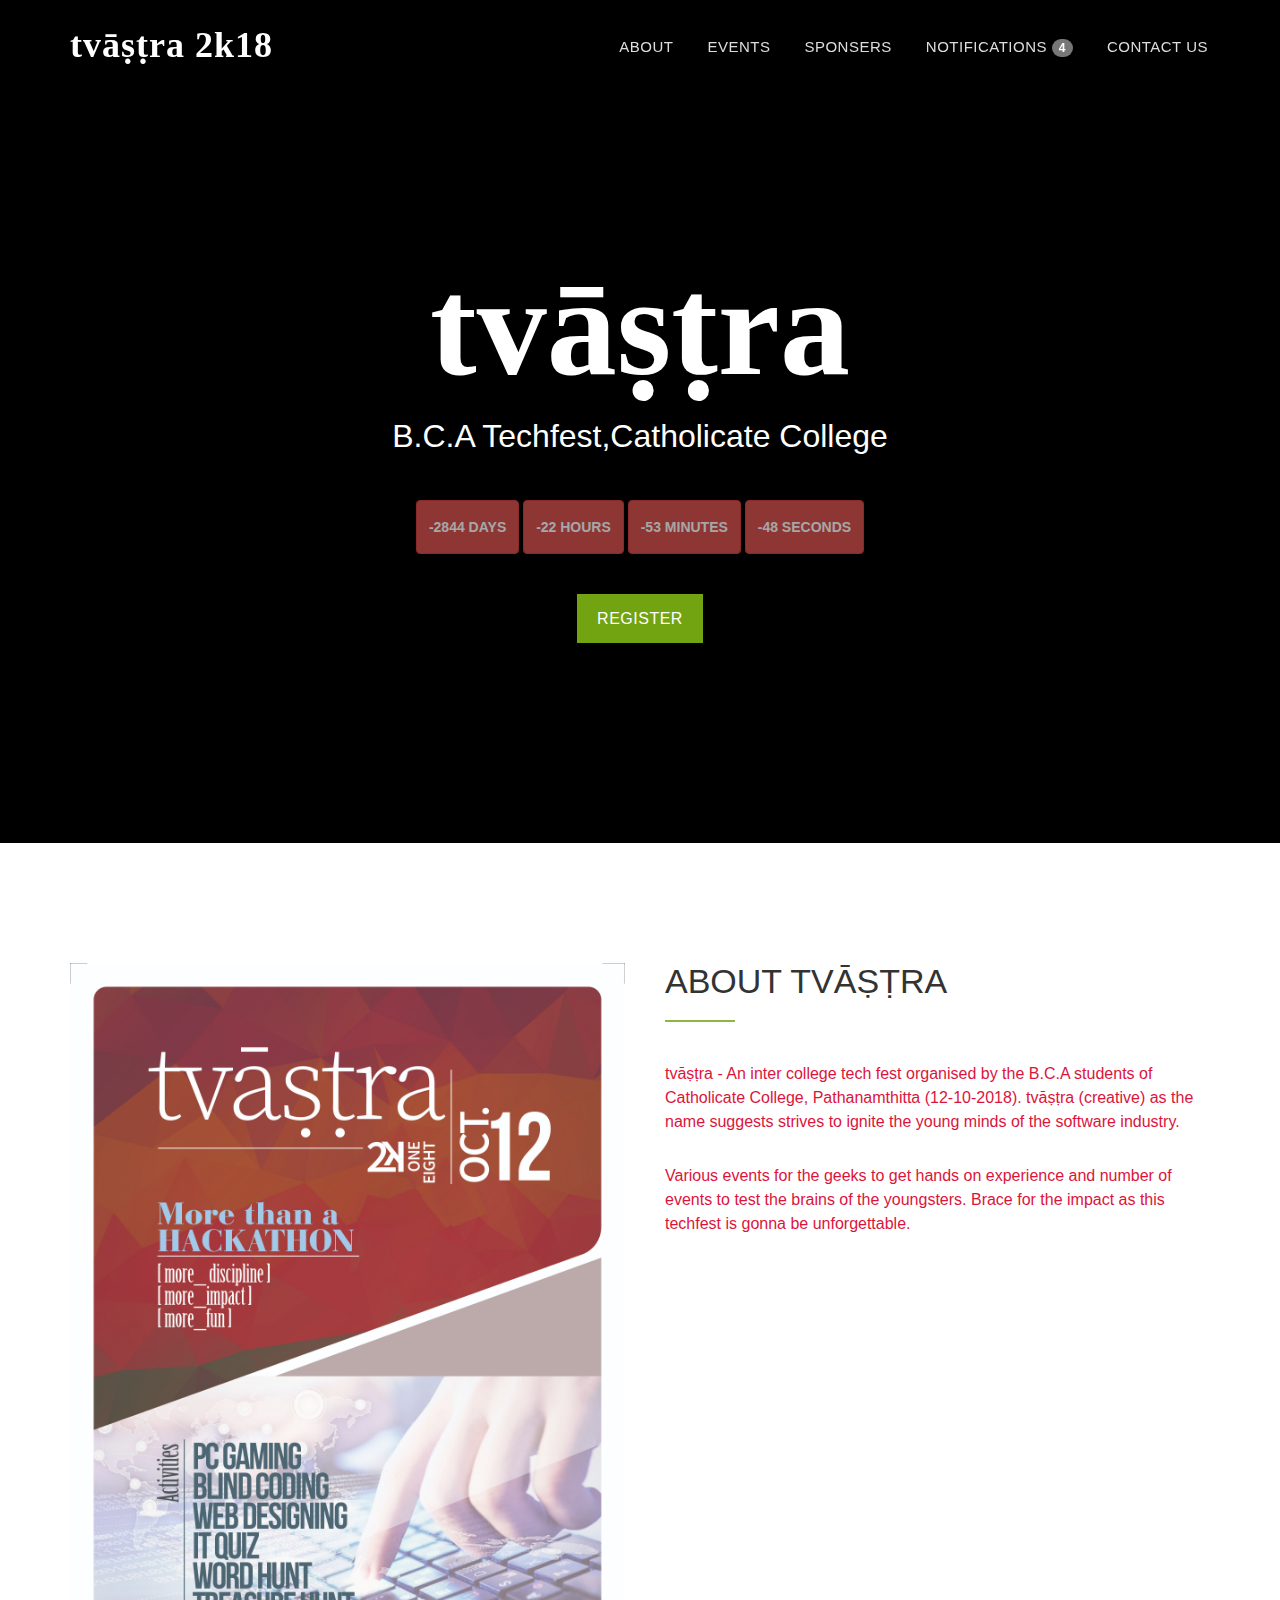
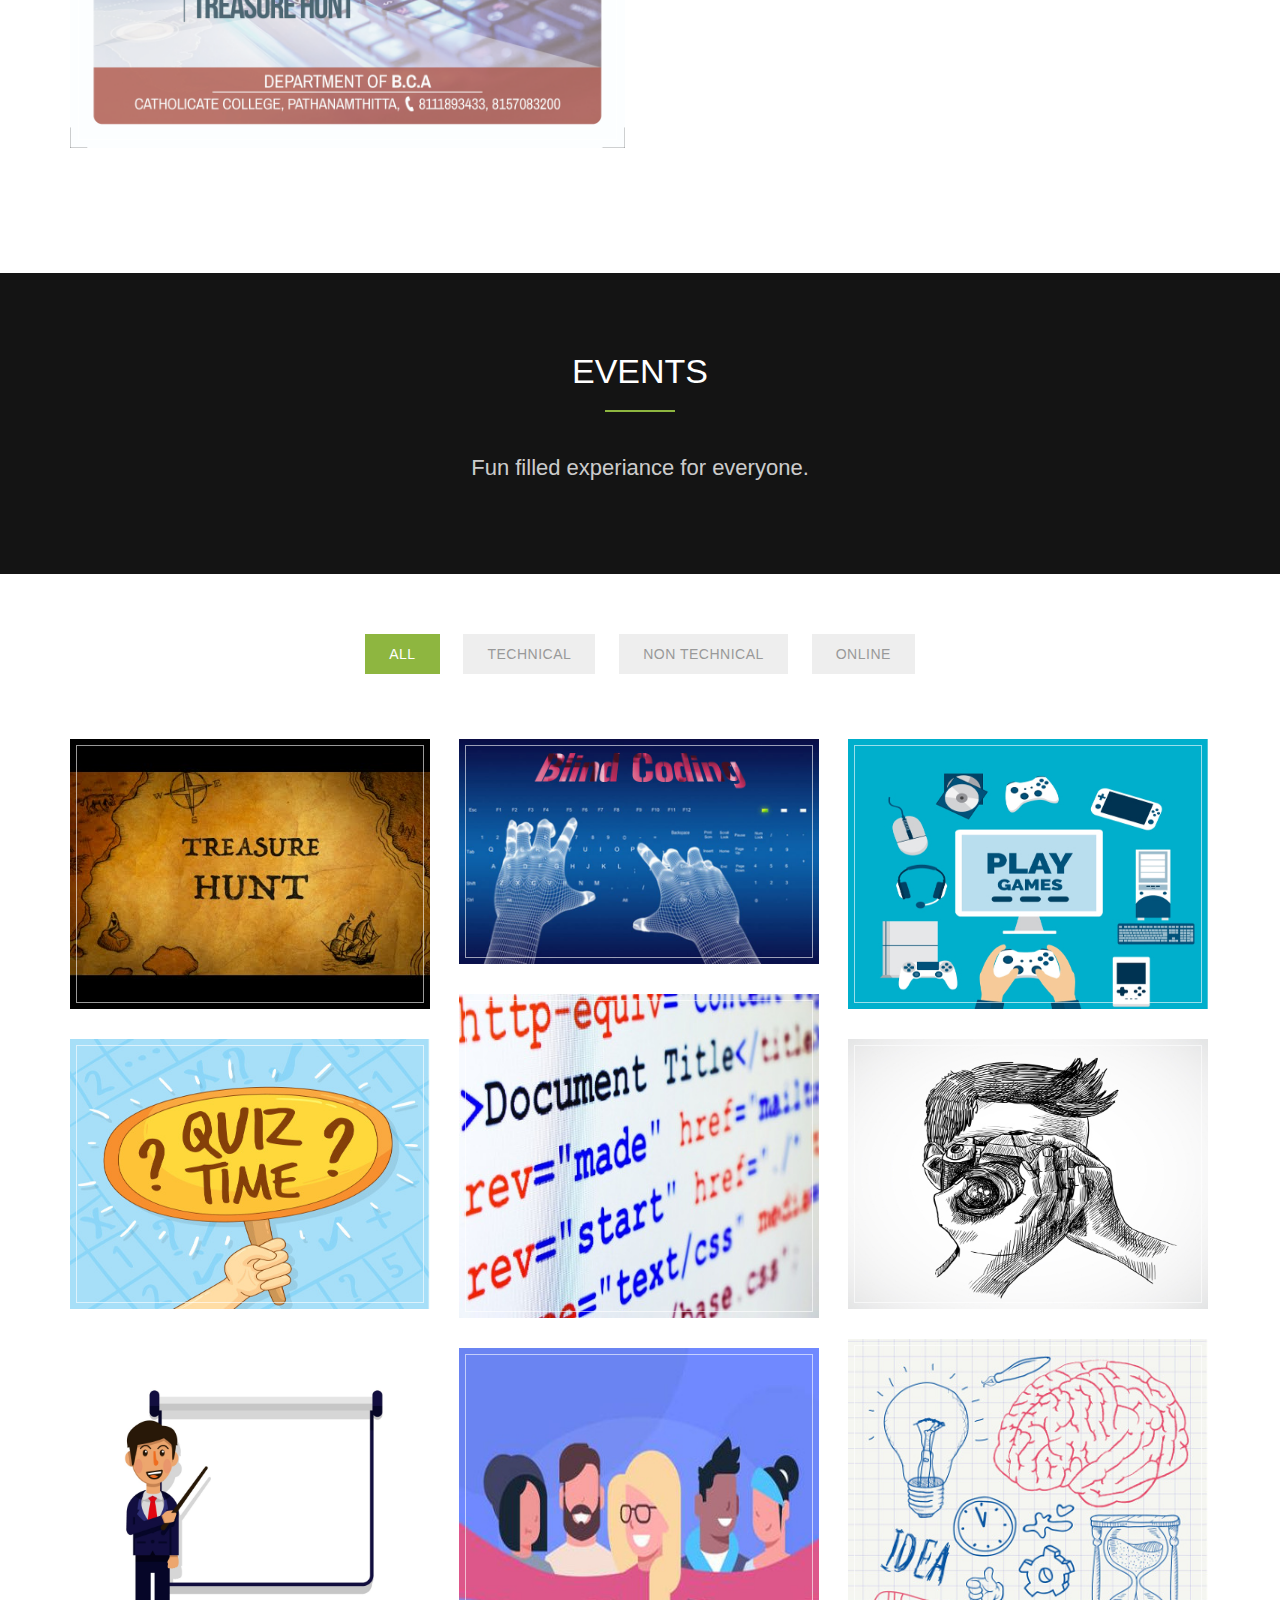
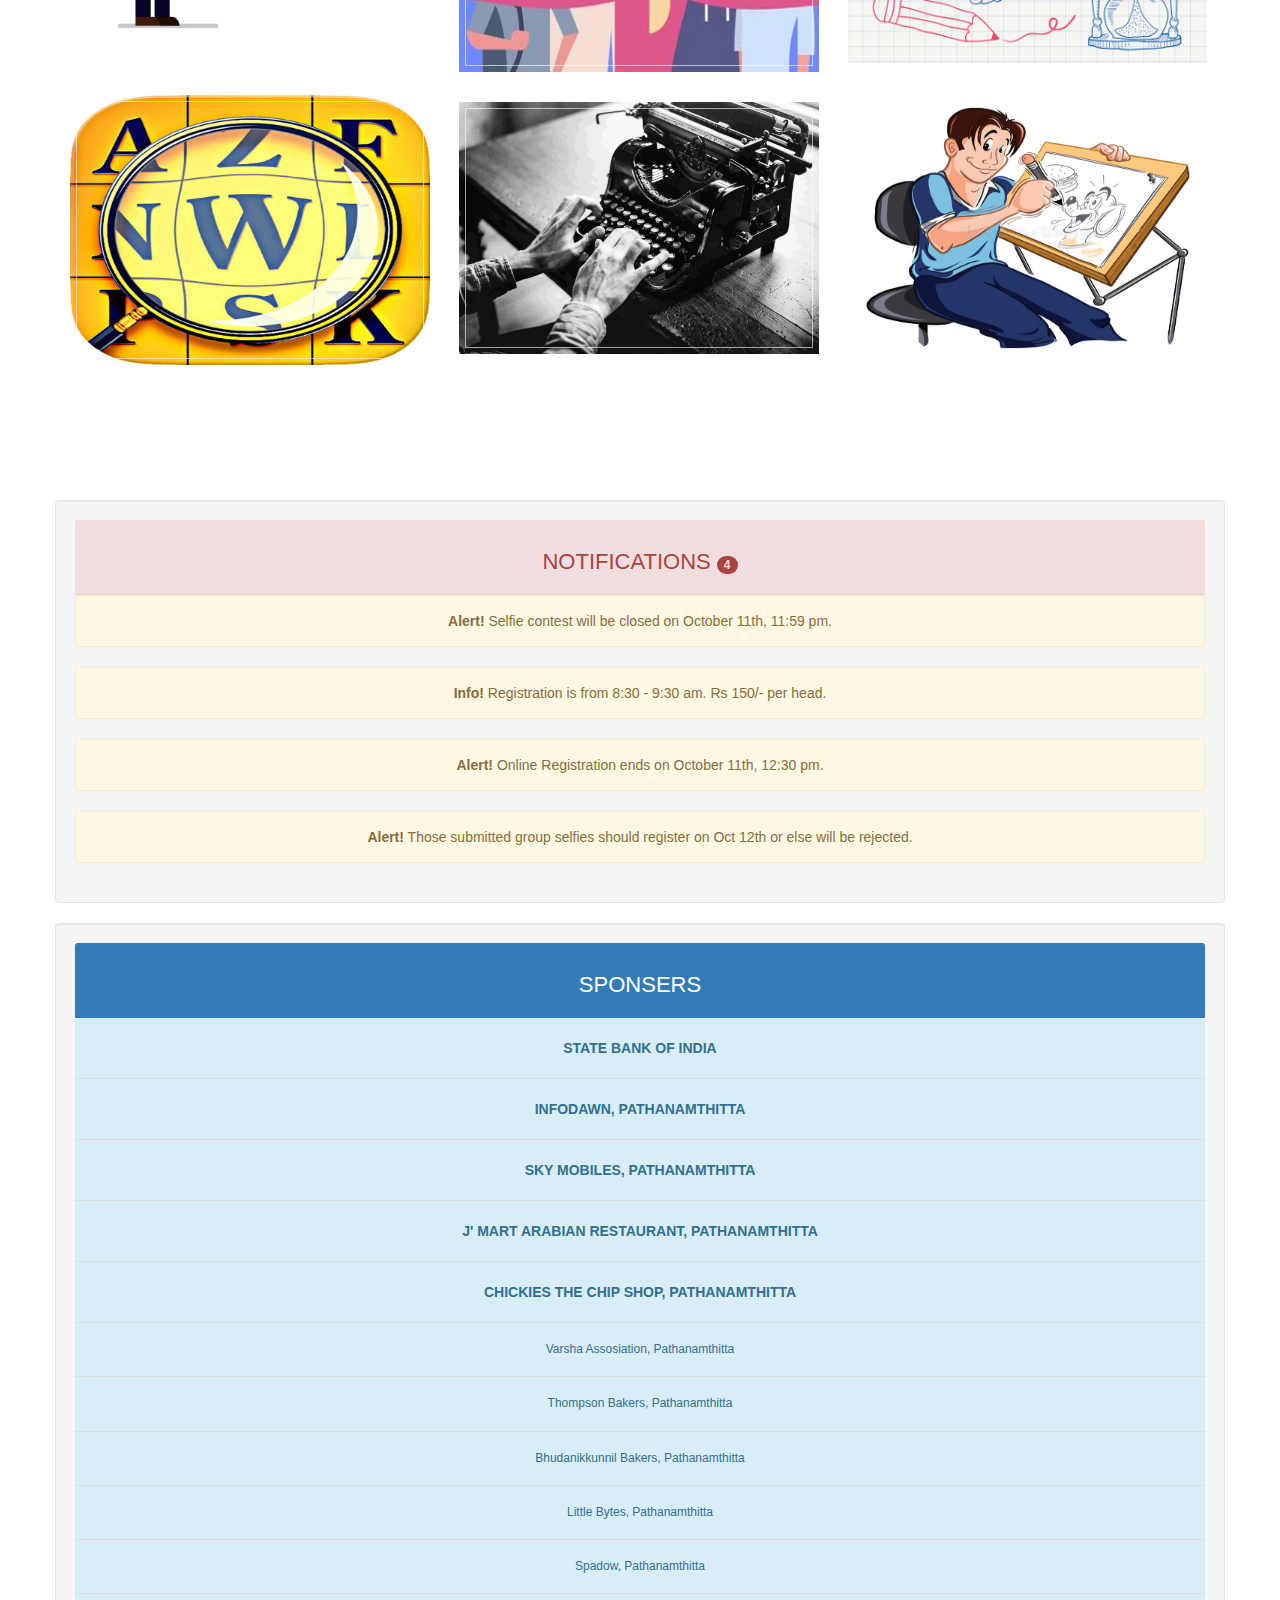
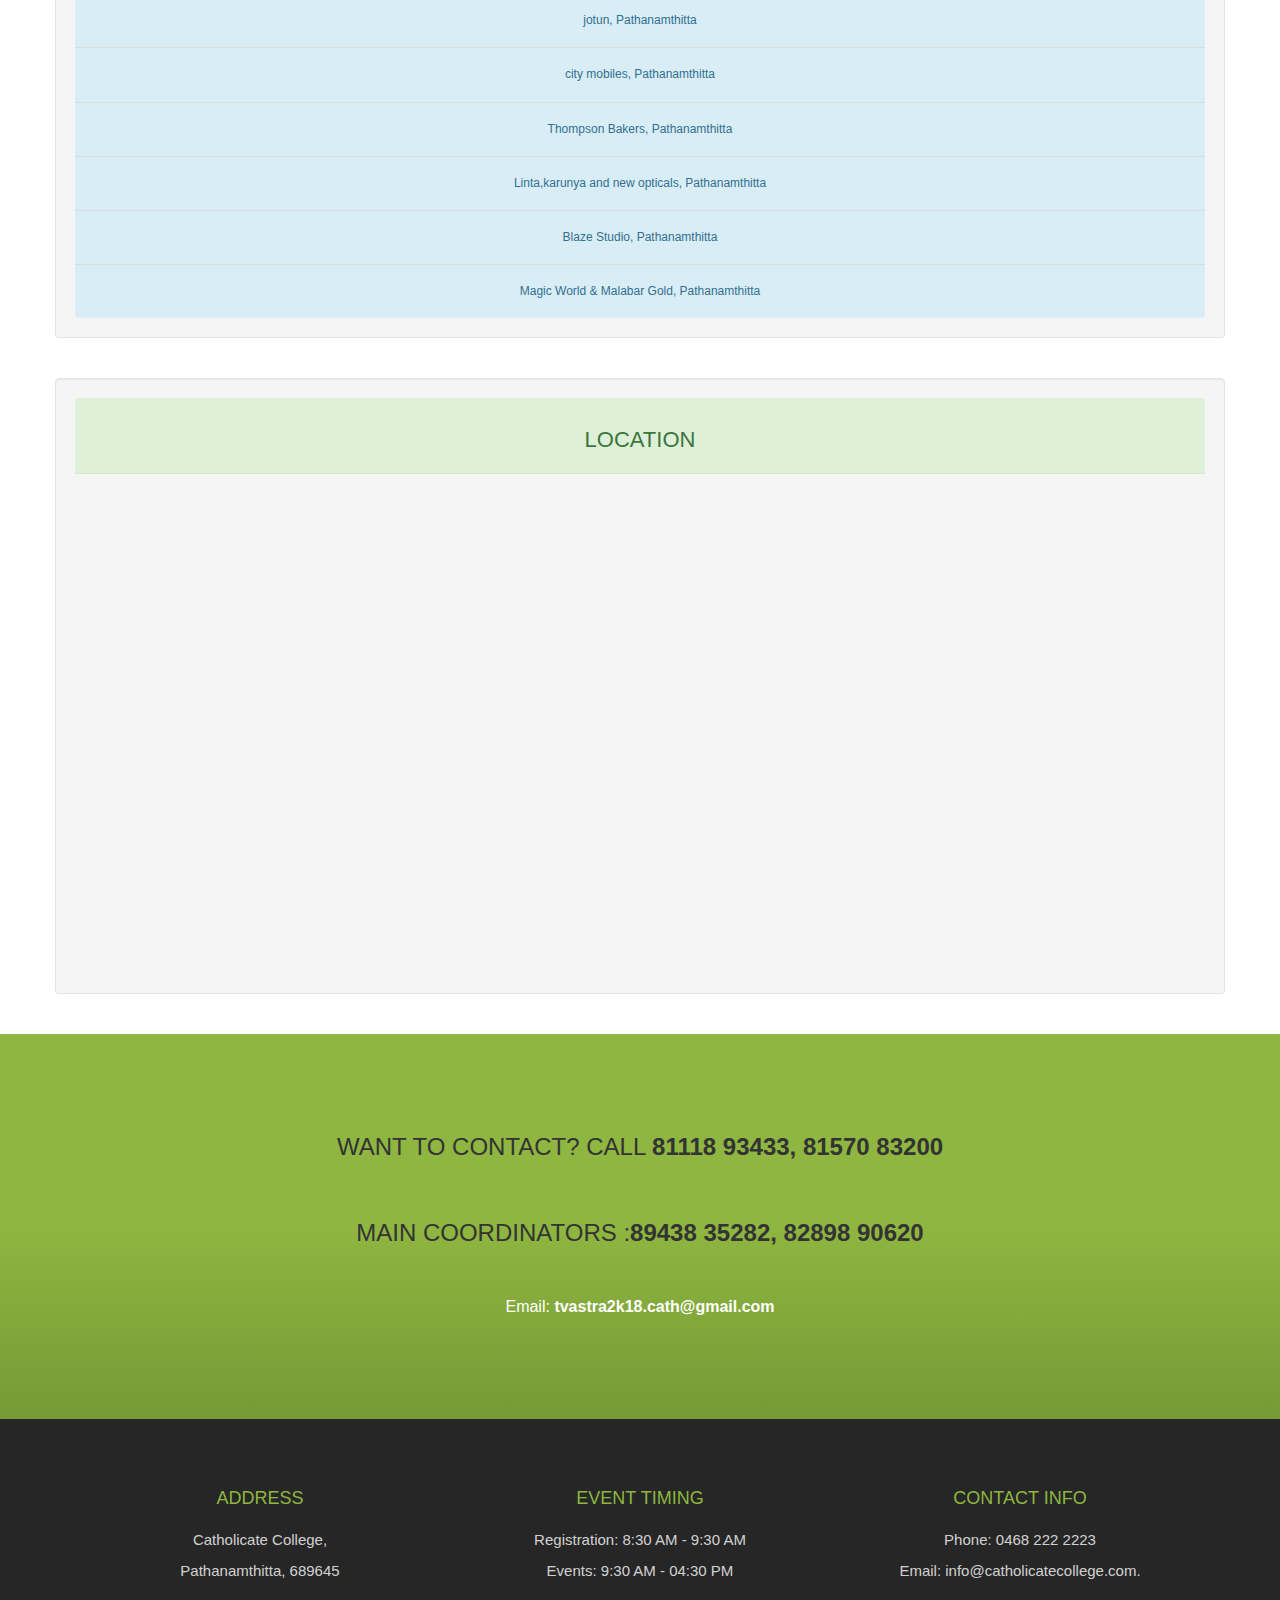
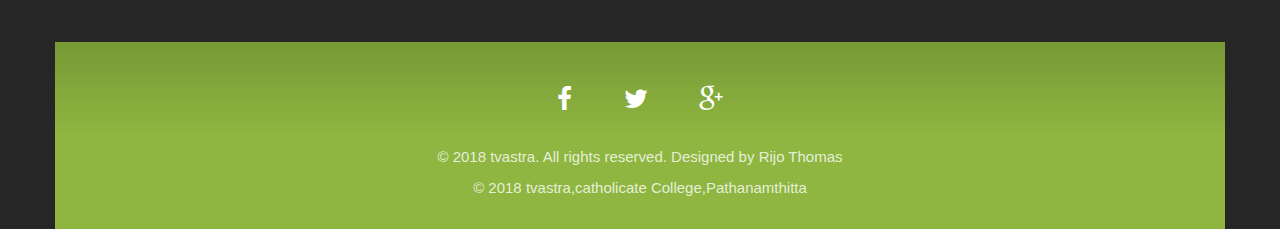
<file: index.html>
<!DOCTYPE html>
<html lang="en">
<head>
<meta charset="utf-8">
<meta name="viewport" content="width=device-width, initial-scale=1">
<title>tvāṣṭra 2k18</title>
<meta name="description" content="tvastra 2k18,Techfest,catholicate college.">
<meta name="author" content="Rijo Thomas">

<!-- Favicons
    ================================================== -->
<link rel="shortcut icon" href="img/favicon.ico" type="image/x-icon">
<link rel="apple-touch-icon" href="img/apple-touch-icon.png">
<link rel="apple-touch-icon" sizes="72x72" href="img/apple-touch-icon-72x72.png">
<link rel="apple-touch-icon" sizes="114x114" href="img/apple-touch-icon-114x114.png">

<!-- Bootstrap -->
<link rel="stylesheet" type="text/css"  href="css/bootstrap.css">
<link rel="stylesheet" type="text/css" href="fonts/font-awesome/css/font-awesome.css">

<!-- Stylesheet
    ================================================== -->
<link rel="stylesheet" type="text/css"  href="css/style.css">
<link rel="stylesheet" type="text/css" href="css/nivo-lightbox/nivo-lightbox.css">
<link rel="stylesheet" type="text/css" href="css/nivo-lightbox/default.css">
<!--<link href="https://fonts.googleapis.com/css?family=Raleway:300,400,500,600,700" rel="stylesheet">
<link href="https://fonts.googleapis.com/css?family=Open+Sans:300,400,600,700" rel="stylesheet">
<link href="https://fonts.googleapis.com/css?family=Dancing+Script:400,700" rel="stylesheet">-->




<!-- HTML5 shim and Respond.js for IE8 support of HTML5 elements and media queries -->
<!-- WARNING: Respond.js doesn't work if you view the page via file:// -->
<!--[if lt IE 9]>
      <script src="https://oss.maxcdn.com/html5shiv/3.7.2/html5shiv.min.js"></script>
      <script src="https://oss.maxcdn.com/respond/1.4.2/respond.min.js"></script>
    <![endif]-->
</head>
<body id="page-top" data-spy="scroll" data-target=".navbar-fixed-top">
<!-- Navigation
    ==========================================-->
<nav id="menu" class="navbar navbar-default navbar-fixed-top">
  <div class="container">
    <!-- Brand and toggle get grouped for better mobile display -->
    <div class="navbar-header">
      <button type="button" class="navbar-toggle collapsed" data-toggle="collapse" data-target="#bs-example-navbar-collapse-1"> <span class="sr-only">Toggle navigation</span> <span class="icon-bar"></span> <span class="icon-bar"></span> <span class="icon-bar"></span> </button>
      <a class="navbar-brand page-scroll" href="#page-top">tvāṣṭra 2k18</a> </div>

    <!-- Collect the nav links, forms, and other content for toggling -->
    <div class="collapse navbar-collapse" id="bs-example-navbar-collapse-1">
      <ul class="nav navbar-nav navbar-right">
        <li><a href="#about" class="page-scroll">About</a></li>
        <li><a href="#portfolio" class="page-scroll">Events</a></li>
        <li><a href="#sponsers" class="page-scroll">Sponsers</a></li>
        <li><a href="#notif" class="page-scroll">Notifications <span class="badge">4</span> </a></li>
        <li><a href="#call-reservation" class="page-scroll">Contact US</a></li>
      </ul>
    </div>
    <!-- /.navbar-collapse -->
  </div>
</nav>
<!-- Header -->
<header id="header">
  <div class="intro">
    <div class="overlay">
      <div class="container">
        <div class="row">
          <div class="intro-text">


            <h1>tvāṣṭra</h1>
            <p>B.C.A Techfest,Catholicate College</p>




            <!--timer appear here-->

            <!-- Display the countdown timer in an element -->
                  <div id="div-timer">
                    <button class="btn btn-danger disabled"><h5 id="days" style="color:white;"></h5></button>
                    <button class="btn btn-danger disabled"><h5 id="hrs" style="color:white;"></h5></button>
                    <button class="btn btn-danger disabled"><h5 id="mins" style="color:white;"></h5></button>
                    <button class="btn btn-danger disabled"><h5 id="secs" style="color:white;"></h5></button>

                  </div>

                  <script>
                  // Set the date we're counting down to
                  var countDownDate = new Date("Oct 12, 2018 15:37:25").getTime();

                  // Update the count down every 1 second
                  var x = setInterval(function() {

                    // Get todays date and time
                    var now = new Date().getTime();

                    // Find the distance between now and the count down date
                    var distance = countDownDate - now;

                    // Time calculations for days, hours, minutes and seconds
                    var days = Math.floor(distance / (1000 * 60 * 60 * 24));
                    var hours = Math.floor((distance % (1000 * 60 * 60 * 24)) / (1000 * 60 * 60));
                    var minutes = Math.floor((distance % (1000 * 60 * 60)) / (1000 * 60));
                    var seconds = Math.floor((distance % (1000 * 60)) / 1000);

                    // Display the result in the element with id="demo"
                    //document.getElementById("timer").innerHTML = days + "d  " + hours + "h  "
                    //+ minutes + "m " + seconds + "s ";

                    document.getElementById("days").innerHTML = days + " days  ";
                    document.getElementById("hrs").innerHTML = hours + " hours  ";
                    document.getElementById("mins").innerHTML = minutes + " minutes ";
                    document.getElementById("secs").innerHTML = seconds + " seconds";

                    // If the count down is finished, write some text
                    if (distance < 0) {
                      clearInterval(x);
                      document.getElementById("timer").innerHTML = "EXPIRED";
                    }
                  }, 1000);
                  </script>

                            <!--timer ends here-->
               <br>
            <a href="register.html" class="btn btn-custom btn-lg page-scroll">Register</a> </div>
          </div>
        </div>
      </div>
    </div>
  </div>
</header>
<!-- About Section -->
<div id="about">
  <div class="container">
    <div class="row">
      <div class="col-xs-12 col-md-6 ">
        <div class="about-img"><img src="img/tvastra.jpg" class="img-responsive" alt=""></div>
      </div>
      <div class="col-xs-12 col-md-6">
        <div class="about-text">
          <h2>About tvāṣṭra</h2>
          <hr>
          <p style="color:crimson;">tvāṣṭra - An inter college tech fest organised by the B.C.A students of Catholicate College, Pathanamthitta (12-10-2018). tvāṣṭra (creative) as the name suggests strives to ignite the young minds of the software industry.</p>
          <h3></h3>
          <p style="color:crimson;">Various events for the geeks to get hands on experience and number of events to test the brains of the youngsters. Brace for the impact as this techfest is gonna be unforgettable.</p>
        </div>
      </div>
    </div>
  </div>
</div>

<!-- Portfolio Section -->
<div id="portfolio">
  <div class="section-title text-center center">
    <div class="overlay">
      <h2>Events</h2>
      <hr>
      <p>Fun filled experiance for everyone.</p>
    </div>
  </div>
  <div class="container">
    <div class="row">
      <div class="categories">
        <ul class="cat">
          <li>
            <ol class="type">
              <li><a href="#" data-filter="*" class="active">All</a></li>
              <li><a href="#" data-filter=".pro">Technical</a></li>
              <li><a href="#" data-filter=".nopro">Non Technical</a></li>
              <li><a href="#" data-filter=".online">Online</a></li>
            </ol>
          </li>
        </ul>
        <div class="clearfix"></div>
      </div>
    </div>
    <div class="row">
      <div class="portfolio-items">

        <div class="col-sm-6 col-md-4 col-lg-4 nopro">
          <div class="portfolio-item">
            <div class="hover-bg"> <a href="img/events/thunt.jpg" title="Treasure Hunt" data-lightbox-gallery="gallery1">
              <div class="hover-text">
                <h4>Discover the treasure in this unique Catholicate.</h4>
              </div>
              <img src="img/events/thunt.jpg" class="img-responsive" alt="Project Title"> </div>
          </div>
        </div>

        <div class="col-sm-6 col-md-4 col-lg-4 pro">
          <div class="portfolio-item">
              <div class="hover-bg"> <a href="img/events/blindCoding2.jpg" title="Blind Coding" data-lightbox-gallery="gallery1">
              <div class="hover-text">
                <h4>Code When Montor turned off.</h4>
              </div>
              <img src="img/events/blindCoding2.jpg" class="img-responsive" alt="Blind Coding"> </a> </div>
          </div>
        </div>

        <div class="col-sm-6 col-md-4 col-lg-4 nopro">
          <div class="portfolio-item">
            <div class="hover-bg"> <a href="img/events/gamer2.jpg" title="Gaming" data-lightbox-gallery="gallery1">
              <div class="hover-text">
                <h4>Play Awesome Competative Games</h4>
              </div>
              <img src="img/events/gamer2.jpg" class="img-responsive" alt="Project Title"> </a> </div>
          </div>
        </div>

        <div class="col-sm-6 col-md-4 col-lg-4 pro">
          <div class="portfolio-item">
            <div class="hover-bg"> <a href="img/events/web.jpg" title="Website Designing" data-lightbox-gallery="gallery1">
              <div class="hover-text">
                <h4>Website Designing</h4>
              </div>
              <img src="img/events/web2.jpg" class="img-responsive" alt="Website Designing"> </a> </div>
          </div>
        </div>



        <div class="col-sm-6 col-md-4 col-lg-4 nopro">
          <div class="portfolio-item">
            <div class="hover-bg"> <a href="img/events/quiz.jpg" title="IT Quiz" data-lightbox-gallery="gallery1">
              <div class="hover-text">
                <h4>Reveal the tech geek in you.</h4>
              </div>
              <img src="img/events/quiz2.jpg" class="img-responsive" alt="Project Title"> </a> </div>
          </div>
        </div>

        <div class="col-sm-6 col-md-4 col-lg-4 nopro">
          <div class="portfolio-item">
            <div class="hover-bg"> <a href="img/events/photo.jpg" title="Photography" data-lightbox-gallery="gallery1">
              <div class="hover-text">
                <h4>Photography.</h4>
              </div>
              <img src="img/events/photo2.jpg" class="img-responsive" alt="Project Title"> </a> </div>
          </div>
        </div>

        <div class="col-sm-6 col-md-4 col-lg-4 nopro">
          <div class="portfolio-item">
            <div class="hover-bg"> <a href="img/events/turncoat.jpg" title="Turncoat" data-lightbox-gallery="gallery1">
              <div class="hover-text">
                <h4>Turncoat</h4>
              </div>
              <img src="img/events/turncoat.jpg" class="img-responsive" alt="Turncoat"> </a> </div>
          </div>
        </div>

        <div class="col-sm-6 col-md-4 col-lg-4 pro">
          <div class="portfolio-item">
            <div class="hover-bg"> <a href="img/events/appdesign.jpg" title="App Designer" data-lightbox-gallery="gallery1">
              <div class="hover-text">
                <h4>App Designer</h4>
              </div>
              <img src="img/events/appdesign2.jpg" class="img-responsive" alt="Appdesigner"> </a> </div>
          </div>
        </div>

        <div class="col-sm-6 col-md-4 col-lg-4 online">
          <div class="portfolio-item">
            <div class="hover-bg"> <a href="img/events/selfie2.jpg" title="Selfie Contest" data-lightbox-gallery="gallery1">
              <div class="hover-text">
                <h4>Selfie Contest</h4>
              </div>
              <img src="img/events/selfie2.jpg" class="img-responsive" alt="Selfie Contest"> </a> </div>
          </div>
        </div>
        <div class="col-sm-6 col-md-4 col-lg-4 nopro">
          <div class="portfolio-item">
            <div class="hover-bg"> <a href="img/events/cartoon2.jpg" title="Cartoon Maker" data-lightbox-gallery="gallery1">
              <div class="hover-text">
                <h4>Cartoon Maker</h4>
              </div>
              <img src="img/events/cartoon2.jpg" class="img-responsive" alt="Cartoon Maker"> </a> </div>
          </div>
        </div>
        <div class="col-sm-6 col-md-4 col-lg-4 nopro">
          <div class="portfolio-item">
            <div class="hover-bg"> <a href="img/events/whunt2.jpg" title="Word Hunt" data-lightbox-gallery="gallery1">
              <div class="hover-text">
                <h4>Word Hunt</h4>
              </div>
              <img src="img/events/whunt2.jpg" class="img-responsive" alt="Word Hunt"> </a> </div>
          </div>
        </div>
        <div class="col-sm-6 col-md-4 col-lg-4 pro">
          <div class="portfolio-item">
            <div class="hover-bg"> <a href="img/events/typing.jpg" title="Typing Contest" data-lightbox-gallery="gallery1">
              <div class="hover-text">
                <h4>Typing Contest</h4>
              </div>
              <img src="img/events/typing.jpg" class="img-responsive" alt="Typing Contest"> </a> </div>
          </div>
        </div>
      </div>
    </div>
  </div>
</div>

<!-- notifications -->
  <div id="notif" class="container panel panel-danger text-center well">
    <div class="panel-heading"><h3 class="text-center text-danger">NOTIFICATIONS <span class="badge">4</span></h3></div>
    <div class="alert alert-warning">
      <strong>Alert!</strong> Selfie contest will be closed on October 11th, 11:59 pm.
    </div>
    <div class="alert alert-warning">
      <strong>Info!</strong> Registration is from 8:30 - 9:30 am. Rs 150/- per head.
    </div>
    <div class="alert alert-warning">
      <strong>Alert!</strong> Online Registration ends on October 11th, 12:30 pm.
    </div>
    <div class="alert alert-warning">
      <strong>Alert!</strong> Those submitted group selfies should register on Oct 12th or else will be rejected.
    </div>
  </div>

<!-- sponsers -->
  <div id="sponsers" class="container panel panel-primary text-center well">
    <div class="panel-heading"><h3 class="text-center" style="color:white;">SPONSERS</h3></div>
    <ul class="list-group">
      <li class="list-group-item list-group-item-info"><h5>State Bank of India</h5></li>
      <li class="list-group-item list-group-item-info"><h5>Infodawn, Pathanamthitta</h5></li>
      <li class="list-group-item list-group-item-info"><h5>Sky Mobiles, Pathanamthitta</h5></li>
      <li class="list-group-item list-group-item-info"><h5>J' Mart Arabian Restaurant, Pathanamthitta</h5></li>
      <li class="list-group-item list-group-item-info"><h5>Chickies The Chip Shop, Pathanamthitta</h5></li>
      <li class="list-group-item list-group-item-info"><h6>Varsha Assosiation, Pathanamthitta</h6></li>
      <li class="list-group-item list-group-item-info"><h6>Thompson Bakers, Pathanamthitta</h6></li>
      <li class="list-group-item list-group-item-info"><h6>Bhudanikkunnil Bakers, Pathanamthitta</h6></li>
      <li class="list-group-item list-group-item-info"><h6>Little Bytes, Pathanamthitta</h6></li>
      <li class="list-group-item list-group-item-info"><h6>Spadow, Pathanamthitta</h6></li>
      <li class="list-group-item list-group-item-info"><h6>jotun, Pathanamthitta</h6></li>
      <li class="list-group-item list-group-item-info"><h6>city mobiles, Pathanamthitta</h6></li>
      <li class="list-group-item list-group-item-info"><h6>Thompson Bakers, Pathanamthitta</h6></li>
      <li class="list-group-item list-group-item-info"><h6>Linta,karunya and new opticals, Pathanamthitta</h6></li>
      <li class="list-group-item list-group-item-info"><h6>Blaze Studio, Pathanamthitta</h6></li>
      <li class="list-group-item list-group-item-info"><h6>Magic World & Malabar Gold, Pathanamthitta</h6></li>

    </ul>

  </div>

   <!-- adding a google map -->
    <br>
<div class="container panel panel-success well">
    <div class="panel-heading"><h3 class="text-center text-success">LOCATION</h3></div>
  <div class="mapouter"><div class="gmap_canvas"><iframe width="100%" height="500" id="gmap_canvas" src="https://maps.google.com/maps?q=Catholicate%20College&t=&z=13&ie=UTF8&iwloc=&output=embed" frameborder="0" scrolling="no" marginheight="0" marginwidth="0"></iframe><a href="https://www.pureblack.de">webseite erstellen lassen</a></div><style>.mapouter{text-align:center;height:500px;width:100%;}.gmap_canvas {overflow:hidden;background:none!important;height:500px;width:100%;}</style></div>
</div>
<br>

    <!-- end of google map -->

<!-- contacts Section -->
<div id="call-reservation" class="text-center">
  <div class="container">
    <h4>Want to contact? Call <strong> 81118 93433, 81570 83200</strong></h4><br><br>
      <h4>Main Coordinators :<strong>89438 35282, 82898 90620</strong></h4><br><br>
    <p>Email: <strong>tvastra2k18.cath@gmail.com</strong></p>
  </div>
</div>
<!-- Contact Section
<div id="contact" class="text-center">
  <div class="container">
    <div class="section-title text-center">
      <h2>Contact Form</h2>
      <hr>
      <p>Lorem ipsum dolor sit amet, consectetur adipiscing elit duis sed.</p>
    </div>
    <div class="col-md-10 col-md-offset-1">
      <form name="sentMessage" id="contactForm" novalidate>
        <div class="row">
          <div class="col-md-6">
            <div class="form-group">
              <input type="text" id="name" class="form-control" placeholder="Name" required="required">
              <p class="help-block text-danger"></p>
            </div>
          </div>
          <div class="col-md-6">
            <div class="form-group">
              <input type="email" id="email" class="form-control" placeholder="Email" required="required">
              <p class="help-block text-danger"></p>
            </div>
          </div>
        </div>
        <div class="form-group">
          <textarea name="message" id="message" class="form-control" rows="4" placeholder="Message" required></textarea>
          <p class="help-block text-danger"></p>
        </div>
        <div id="success"></div>
        <button type="submit" class="btn btn-custom btn-lg">Send Message</button>
      </form>
    </div>
  </div>
</div>-->



<div id="footer">
  <div class="container text-center">
    <div class="col-md-4">
      <h3>Address</h3>
      <div class="contact-item">
        <p>Catholicate College,</p>
        <p>Pathanamthitta, 689645</p>
      </div>
    </div>
    <div class="col-md-4">
      <h3>Event Timing</h3>
      <div class="contact-item">
        <p>Registration: 8:30 AM - 9:30 AM</p>
        <p>Events: 9:30 AM - 04:30 PM</p>
      </div>
    </div>
    <div class="col-md-4">
      <h3>Contact Info</h3>
      <div class="contact-item">
        <p>Phone: 0468 222 2223</p>
        <p>Email: info@catholicatecollege.com.</p>
      </div>
    </div>
  </div>
  <div class="container text-center copyrights">
    <div class="col-md-8 col-md-offset-2">
      <div class="social">
        <ul>
          <li><a href="#"><i class="fa fa-facebook"></i></a></li>
          <li><a href="#"><i class="fa fa-twitter"></i></a></li>
          <li><a href="#"><i class="fa fa-google-plus"></i></a></li>
        </ul>
      </div>
      <p>&copy; 2018 tvastra. All rights reserved. Designed by Rijo Thomas</a></p>
      <p>&copy; 2018 tvastra,catholicate College,Pathanamthitta</a></p>
    </div>
  </div>
</div>
<script type="text/javascript" src="js/jquery.1.11.1.js"></script>
<script type="text/javascript" src="js/bootstrap.js"></script>
<script type="text/javascript" src="js/SmoothScroll.js"></script>
<script type="text/javascript" src="js/nivo-lightbox.js"></script>
<script type="text/javascript" src="js/jquery.isotope.js"></script>
<script type="text/javascript" src="js/jqBootstrapValidation.js"></script>
<script type="text/javascript" src="js/contact_me.js"></script>
<script type="text/javascript" src="js/main.js"></script>



</body>
</html>
</file>
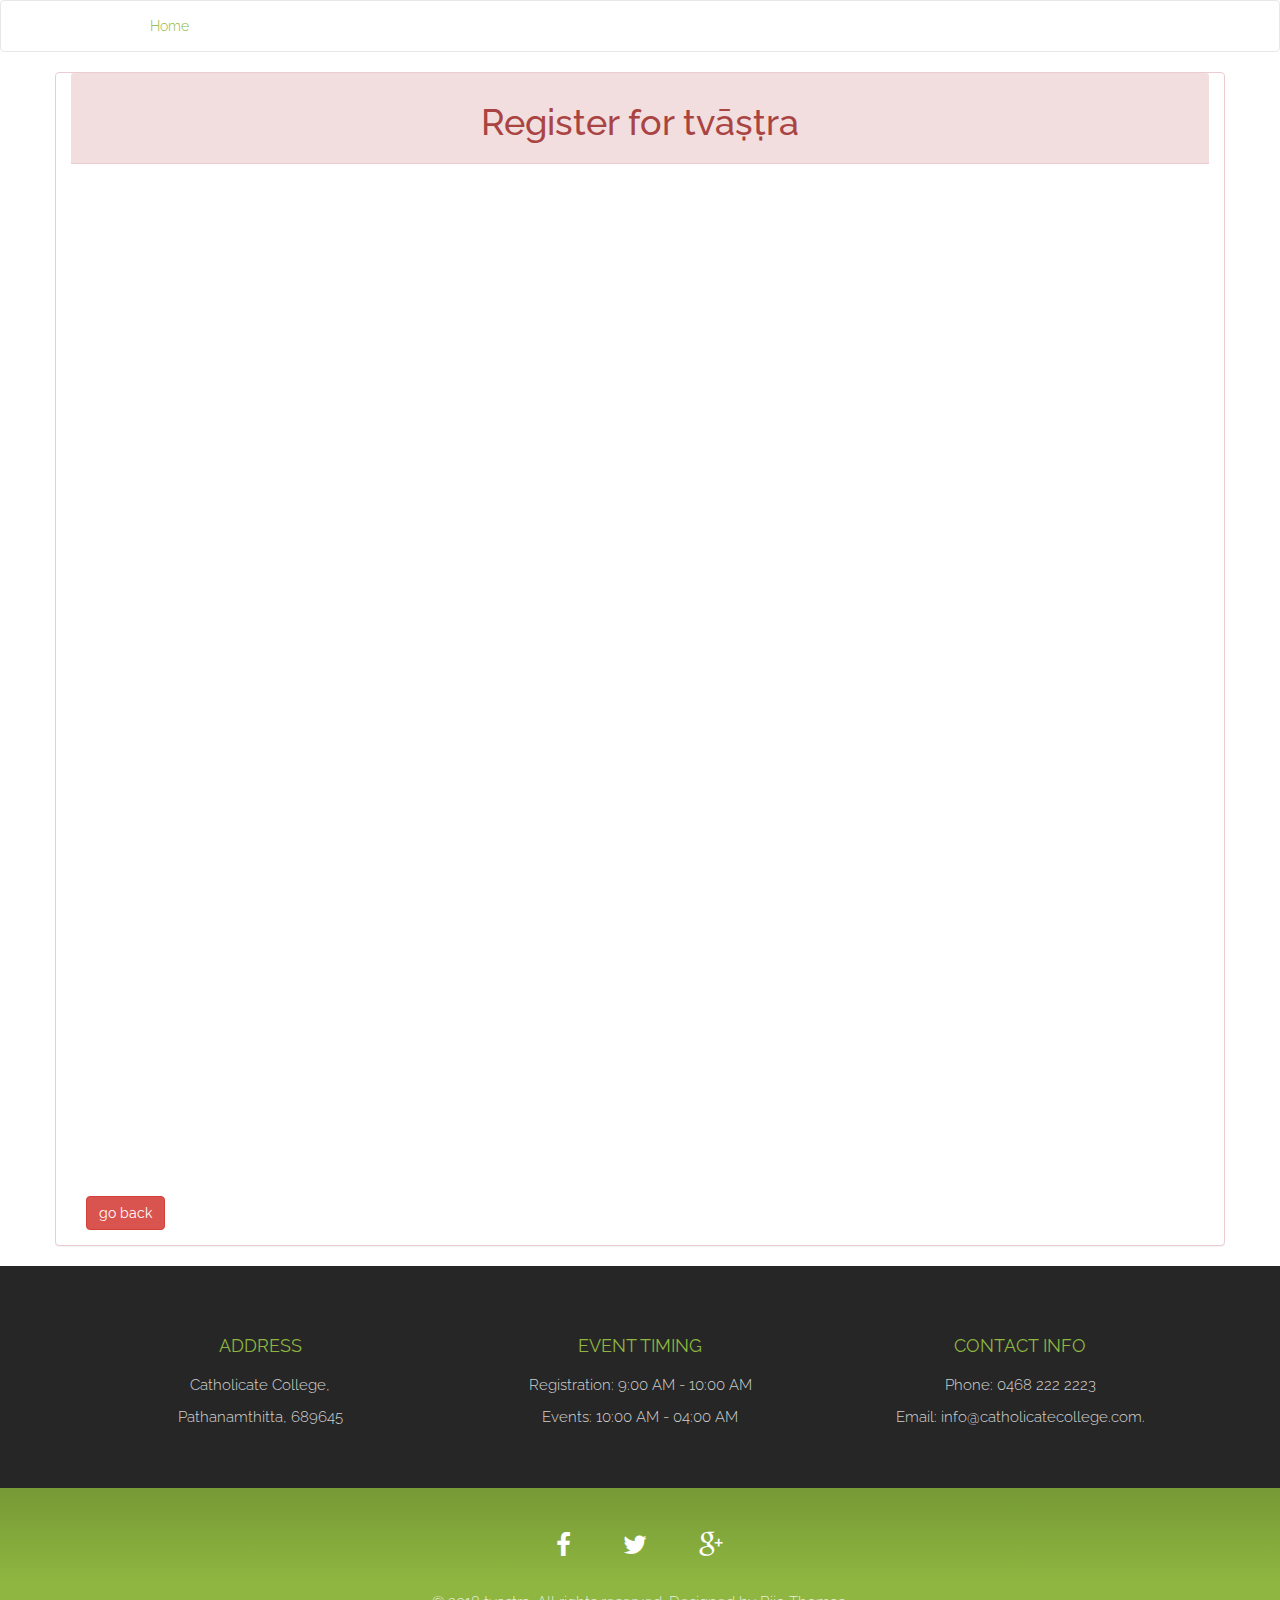
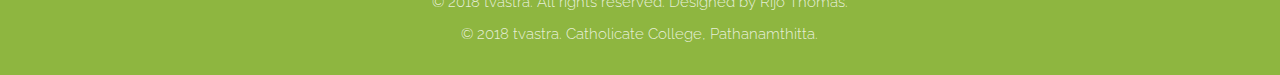
<file: register.html>
<html>
    <head>
            <meta charset="utf-8">
            <meta name="viewport" content="width=device-width, initial-scale=1">
            <title>tvāṣṭra 2k18/register</title>
            <meta name="description" content="tvastra 2k18,Techfest,catholicate college/register.">
            <meta name="author" content="Rijo Thomas">
            
            <!-- Favicons
                ================================================== -->
            <link rel="shortcut icon" href="img/favicon.ico" type="image/x-icon">
            <link rel="apple-touch-icon" href="img/apple-touch-icon.png">
            <link rel="apple-touch-icon" sizes="72x72" href="img/apple-touch-icon-72x72.png">
            <link rel="apple-touch-icon" sizes="114x114" href="img/apple-touch-icon-114x114.png">
            
            <!-- Bootstrap -->
            <link rel="stylesheet" type="text/css"  href="css/bootstrap.css">
            <link rel="stylesheet" type="text/css" href="fonts/font-awesome/css/font-awesome.css">
            
            <!-- Stylesheet
                ================================================== -->
            <link rel="stylesheet" type="text/css"  href="css/style.css">
            <link rel="stylesheet" type="text/css" href="css/nivo-lightbox/nivo-lightbox.css">
            <link rel="stylesheet" type="text/css" href="css/nivo-lightbox/default.css">
            <link href="https://fonts.googleapis.com/css?family=Raleway:300,400,500,600,700" rel="stylesheet">
            <link href="https://fonts.googleapis.com/css?family=Open+Sans:300,400,600,700" rel="stylesheet">
            <link href="https://fonts.googleapis.com/css?family=Dancing+Script:400,700" rel="stylesheet">
            </head>

  <body style="background:url(https://media.giphy.com/media/U3qYN8S0j3bpK/giphy.gif) center center fixed;">
                <!-- Navigation
    ==========================================-->
<!-- navigation bar goes here -->
        <nav class="navbar navbar-default" style="background:url(https://media.giphy.com/media/U3qYN8S0j3bpK/giphy.gif) center center fixed;">
          <div class="container-fluid">
            <div class="navbar-header">
              <a class="navbar-brand" href="#" style="color:white;"><b>tvāṣṭra 2k18</b></a>
            </div>
            <ul class="nav navbar-nav">
              <li class="active"><a href="index.html" style="color:white;">Home</a></li>
              <li><a href="#"></a></li>
              <li><a href="#"></a></li>
              <li><a href="#"></a></li>
            </ul>
          </div>
        </nav>            
<!-- navigation bar ends here -->                

 <!-- registration starts here -->  
      <div class="container panel panel-danger">
            <div class="panel-heading"><h1 style="text-align:center;">Register for tvāṣṭra</h1></div>
              <div class="panel-body">
                <iframe src="https://docs.google.com/forms/d/e/1FAIpQLSf3QhUCFkpd9VA3zxD2kz6dBCyQHF_r02cwdstCqBGMbEVE0g/viewform?embedded=true" width="100%" height="1017" frameborder="0" marginheight="0" marginwidth="0">Loading...</iframe>
                <button class="btn btn-danger" onclick="location.href='index.html'" type="button">go back</button>
              </div>  
        </div>              
                
 <!-- registration ends here -->                
                
                
                
        <div id="footer">
                <div class="container text-center">
                  <div class="col-md-4">
                    <h3>Address</h3>
                    <div class="contact-item">
                      <p>Catholicate College,</p>
                      <p>Pathanamthitta, 689645</p>
                    </div>
                  </div>
                  <div class="col-md-4">
                    <h3>Event Timing</h3>
                    <div class="contact-item">
                      <p>Registration: 9:00 AM - 10:00 AM</p>
                      <p>Events: 10:00 AM - 04:00 AM</p>
                    </div>
                  </div>
                  <div class="col-md-4">
                    <h3>Contact Info</h3>
                    <div class="contact-item">
                      <p>Phone: 0468 222 2223</p>
                      <p>Email: info@catholicatecollege.com.</p>
                    </div>
                  </div>
                </div>
                <div class="container-fluid text-center copyrights">
                  <div class="col-md-8 col-md-offset-2">
                    <div class="social">
                      <ul>
                        <li><a href="#"><i class="fa fa-facebook"></i></a></li>
                        <li><a href="#"><i class="fa fa-twitter"></i></a></li>
                        <li><a href="#"><i class="fa fa-google-plus"></i></a></li>
                      </ul>
                    </div>
                    <p>&copy; 2018 tvastra. All rights reserved. Designed by Rijo Thomas.</a></p>
                    <p>&copy; 2018 tvastra. Catholicate College, Pathanamthitta.</a></p>
                  </div>
                </div>
              </div>
              <script type="text/javascript" src="js/jquery.1.11.1.js"></script> 
              <script type="text/javascript" src="js/bootstrap.js"></script> 
              <script type="text/javascript" src="js/SmoothScroll.js"></script> 
              <script type="text/javascript" src="js/nivo-lightbox.js"></script> 
              <script type="text/javascript" src="js/jquery.isotope.js"></script> 
              <script type="text/javascript" src="js/jqBootstrapValidation.js"></script> 
              <script type="text/javascript" src="js/contact_me.js"></script> 
              <script type="text/javascript" src="js/main.js"></script>
                  
                  
  </body>
</html>
</file>
<file: css/style.css>
body, html {
	font-family: 'Raleway', sans-serif;
	text-rendering: optimizeLegibility !important;
	-webkit-font-smoothing: antialiased !important;
	color: #777;
	font-weight: 300;
	width: 100% !important;
	height: 100% !important;
}



h2 {
	margin: 0 0 20px 0;
	font-weight: 500;
	font-size: 34px;
	color: #333;
	text-transform: uppercase;
}
h3 {
	font-size: 22px;
	font-weight: 500;
	color: #333;
}
h4 {
	font-size: 24px;
	text-transform: uppercase;
	font-weight: 400;
	color: #333;
}
h5 {
	text-transform: uppercase;
	font-weight: 700;
	line-height: 20px;
}
p {
	font-size: 16px;
}
p.intro {
	margin: 12px 0 0;
	line-height: 24px;
}
a {
	color: #8eb640;
}
a:hover, a:focus {
	text-decoration: none;
	color: #222;
}
ul, ol {
	list-style: none;
}
.clearfix:after {
	visibility: hidden;
	display: block;
	font-size: 0;
	content: " ";
	clear: both;
	height: 0;
}
.clearfix {
	display: inline-block;
}
* html .clearfix {
	height: 1%;
}
.clearfix {
	display: block;
}
ul, ol {
	padding: 0;
	webkit-padding: 0;
	moz-padding: 0;
}
hr {
	height: 2px;
	width: 70px;
	text-align: center;
	position: relative;
	background: #8eb640;
	margin: 0;
	margin-bottom: 40px;
	border: 0;
}
.btn:active, .btn.active {
	background-image: none;
	outline: 0;
	-webkit-box-shadow: none;
	box-shadow: none;
}
a:focus, .btn:focus, .btn:active:focus, .btn.active:focus, .btn.focus, .btn:active.focus, .btn.active.focus {
	outline: none;
	outline-offset: none;
}
/* Navigation */
#menu {
	padding: 20px;
	transition: all 0.8s;
}
#menu.navbar-default {
	background-color: rgba(248, 248, 248, 0);
	border-color: rgba(231, 231, 231, 0);
}
#menu a.navbar-brand {
	font-family: 'Trebuchet MS', cursive;
	font-size: 36px;
	color: #fff;
	font-weight: 700;
	letter-spacing: 1px;
}
#menu.navbar-default .navbar-nav > li > a {
	text-transform: uppercase;
	color: #ddd;
	font-weight: 500;
	font-size: 15px;
	padding: 5px 0;
	border: 2px solid transparent;
	letter-spacing: 0.5px;
	margin: 10px 15px 0 15px;
}
#menu.navbar-default .navbar-nav > li > a:hover {
	color: #8eb640;
}
.on {
	background-color: #941221!important;
	padding: 0 !important;
	padding: 10px 0 !important;
}
.navbar-default .navbar-nav > .active > a, .navbar-default .navbar-nav > .active > a:hover, .navbar-default .navbar-nav > .active > a:focus {
	color: #8eb640 !important;
	background-color: transparent;
}
.navbar-toggle {
	border-radius: 0;
}
.navbar-default .navbar-toggle:hover, .navbar-default .navbar-toggle:focus {
	background-color: #8eb640;
	border-color: #8eb640;
}
.navbar-default .navbar-toggle:hover>.icon-bar {
	background-color: #FFF;
}
.section-title {
	margin-bottom: 70px;
}
.section-title .overlay {
	padding: 80px 0;
	background: rgba(0, 0, 0, 0.7);
}
.section-title p {
	font-size: 22px;
	color: rgba(255,255,255,0.8);
}
.section-title hr {
	margin: 0 auto;
	margin-bottom: 40px;
}
.btn-custom {
	text-transform: uppercase;
	color: #fff;
	background-color: #72a411;
	border: 0;
	padding: 14px 20px;
	margin: 0;
	font-size: 16px;
	font-weight: 500;
	letter-spacing: 0.5px;
	border-radius: 0;
	margin-top: 20px;
	transition: all 0.5s;
}
.btn-custom:hover, .btn-custom:focus, .btn-custom.focus, .btn-custom:active, .btn-custom.active {
	color: #fff;
	background-color: #628d0f;
}
/* Header Section */
.intro {
	display: table;
	width: 100%;
	padding: 0;
	/*background: url(../img/background-intro.jpg	) no-repeat center center;*/
	background:  url(https://media.giphy.com/media/U3qYN8S0j3bpK/giphy.gif) no-repeat center center fixed; 
	background-color: #000000;
	-webkit-background-size: cover;
	-moz-background-size: cover;
	background-size: cover;
	-o-background-size: cover;
}
.intro .overlay {
	background: rgba(0,0,0,0.4);
}
.intro h1 {
	font-family: 'Comic Sans MS', cursive;
	color: #fff;
	font-size: 10em;
	font-weight: 700;
	margin-top: 0;
	margin-bottom: 10px;
}
.intro span {
	color: #a7c44c;
	font-weight: 600;
}
.intro p {
	color: #fff;
	font-size: 32px;
	font-weight: 300;
	margin-top: 10px;
	margin-bottom: 40px;
}
header .intro-text {
	padding-top: 250px;
	padding-bottom: 200px;
	text-align: center;
}
/* About Section */
#about {
	padding: 120px 0;
}
#about h3 {
	font-size: 20px;
}
#about .about-text {
	margin-left: 10px;
}
#about .about-img {
	display: inline-block;
	position: relative;
}
#about .about-img:before {
	display: block;
	content: '';
	position: absolute;
	top: 8px;
	right: 8px;
	bottom: 8px;
	left: 8px;
	border: 1px solid rgba(255, 255, 255, 0.5);
}
#about p {
	line-height: 24px;
	margin: 15px 0 30px;
}
/* Menu Section */
#restaurant-menu {
	padding: 0 0 60px 0;
}
#restaurant-menu .section-title {
	background: #444 url(../img/menu-bg.jpg) center center no-repeat fixed;
	background-size: cover;
}
#restaurant-menu .section-title h2 {
	color: #fff;
}
#restaurant-menu img {
	width: 300px;
	box-shadow: 15px 0 #a7c44c;
}
#restaurant-menu h3 {
	padding: 10px 0;
	text-transform: uppercase;
}
#restaurant-menu .menu-section hr {
	margin: 0 auto;
}
#restaurant-menu .menu-section {
	margin: 0 20px 80px;
}
#restaurant-menu .menu-section-title {
	font-size: 26px;
	display: block;
	font-weight: 500;
	color: #444;
	margin: 20px 0;
	text-align: center;
}
#restaurant-menu .menu-item {
	margin: 35px 0;
	font-size: 18px;
}
#restaurant-menu .menu-item-name {
	font-weight: 600;
	font-size: 17px;
	color: #555;
	border-bottom: 2px dotted rgb(213, 213, 213);
}
#restaurant-menu .menu-item-description {
	font-style: italic;
	font-size: 15px;
}
#restaurant-menu .menu-item-price {
	float: right;
	font-weight: 600;
	color: #555;
	margin-top: -26px;
}
/* Portfolio Section */
#portfolio {
	padding: 0 0 120px 0;
}
#portfolio .section-title {
	background: #444 url(../img/events-bg.jpg) center center no-repeat fixed;
	background-size: cover;
	margin-bottom: 50px;
}
#portfolio .section-title h2 {
	color: #fff;
}
.categories {
	padding-bottom: 30px;
	text-align: center;
}
ul.cat li {
	display: inline-block;
}
ol.type li {
	display: inline-block;
	margin: 0 10px;
	padding: 20px 0;
}
ol.type li a {
	color: #999;
	font-weight: 500;
	font-size: 14px;
	padding: 12px 24px;
	background: #eee;
	border: 0;
	border-radius: 0;
	text-transform: uppercase;
	letter-spacing: 0.5px;
}
ol.type li a.active {
	color: #fff;
	background-color: #8eb640;
}
ol.type li a:hover {
	color: #fff;
	background-color: #8eb640;
}
.isotope-item {
	z-index: 2
}
.isotope-hidden.isotope-item {
	z-index: 1
}
.isotope, .isotope .isotope-item {
	/* change duration value to whatever you like */
	-webkit-transition-duration: 0.8s;
	-moz-transition-duration: 0.8s;
	transition-duration: 0.8s;
}
.isotope-item {
	margin-right: -1px;
	-webkit-backface-visibility: hidden;
	backface-visibility: hidden;
}
.isotope {
	-webkit-backface-visibility: hidden;
	backface-visibility: hidden;
	-webkit-transition-property: height, width;
	-moz-transition-property: height, width;
	transition-property: height, width;
}
.isotope .isotope-item {
	-webkit-backface-visibility: hidden;
	backface-visibility: hidden;
	-webkit-transition-property: -webkit-transform, opacity;
	-moz-transition-property: -moz-transform, opacity;
	transition-property: transform, opacity;
}
.portfolio-item {
	margin: 15px 0;
}
.portfolio-item .hover-bg {
	overflow: hidden;
	position: relative;
}
.portfolio-item .hover-bg:before {
	display: block;
	content: '';
	position: absolute;
	top: 6px;
	right: 6px;
	bottom: 6px;
	left: 6px;
	border: 1px solid rgba(255, 255, 255, 0.6);
}
.hover-bg .hover-text {
	position: absolute;
	text-align: center;
	margin: 0 auto;
	color: #fff;
	background: rgba(0, 0, 0, 0.6);
	padding: 30% 0 0 0;
	height: 100%;
	width: 100%;
	opacity: 0;
	transition: all 0.5s;
}
.hover-bg .hover-text>h4 {
	opacity: 0;
	color: #fff;
	-webkit-transform: translateY(100%);
	transform: translateY(100%);
	transition: all 0.3s;
	font-size: 17px;
	letter-spacing: 0.5px;
	font-weight: 500;
}
.hover-bg:hover .hover-text>h4 {
	opacity: 1;
	-webkit-backface-visibility: hidden;
	-webkit-transform: translateY(0);
	transform: translateY(0);
}
.hover-bg:hover .hover-text {
	opacity: 1;
}
/* Team Section */
#team {
	color: #fff;
	background: #444 url(../img/team-bg.jpg) center top no-repeat fixed;
	background-size: cover;
}
#team .overlay {
	padding: 120px 0 80px 0;
	background: rgba(0, 0, 0, 0.6);
}
#team h2, #team p {
	color: #fff;
}
#team hr {
	background: #fff;
}
#team h3 {
	color: #fff;
	font-weight: 400;
	font-size: 20px;
	margin: 5px 0;
}
#team img {
	width: 280px;
}
#team .thumbnail {
	background: transparent;
	border: 0;
}
#team .thumbnail .team-img {
	display: inline-block;
	position: relative;
}
#team .thumbnail .team-img:before {
	display: block;
	content: '';
	position: absolute;
	top: 8px;
	right: 8px;
	bottom: 8px;
	left: 8px;
	border: 1px solid rgba(255, 255, 255, 0.2);
}
#team .thumbnail .caption {
	padding-top: 10px;
}
#team .thumbnail .caption p {
	color: rgba(255,255,255,0.7);
	padding: 0 10px;
	font-size: 15px;
}
/* Call Reservation Section */
#call-reservation {
	padding: 90px 0;
	color: #fff;
	/* Permalink - use to edit and share this gradient: http://colorzilla.com/gradient-editor/#8eb640+50,779936+100 */
	background: rgb(142,182,64); /* Old browsers */
	background: -moz-linear-gradient(top, rgba(142,182,64,1) 50%, rgba(119,153,54,1) 100%); /* FF3.6-15 */
	background: -webkit-linear-gradient(top, rgba(142,182,64,1) 50%, rgba(119,153,54,1) 100%); /* Chrome10-25,Safari5.1-6 */
	background: linear-gradient(to bottom, rgba(142,182,64,1) 50%, rgba(119,153,54,1) 100%); /* W3C, IE10+, FF16+, Chrome26+, Opera12+, Safari7+ */
filter: progid:DXImageTransform.Microsoft.gradient( startColorstr='#8eb640', endColorstr='#779936', GradientType=0 ); /* IE6-9 */
}
#call-reservation .overlay {
	padding: 80px 0;
	background: #8eb640;
}
#call-reservation h2 {
	font-family: 'Open Sans', sans-serif;
	color: #fff;
	font-weight: 400;
	margin: 0;
}
#call-reservation hr {
	background: #fff;
}
#call-reservation h3 {
	color: #fff;
	font-weight: 500;
	font-size: 20px;
	margin: 5px 0;
}
/* Contact Section */
#contact {
	padding: 100px 0 60px 0;
	background: #F6F6F6;
}
#contact .section-title p {
	color: #777;
}
#contact form {
	padding: 0;
}
#contact h3 {
	text-transform: uppercase;
	font-size: 20px;
	font-weight: 400;
	color: #555;
}
#contact .text-danger {
	color: #cc0033;
	text-align: left;
}
label {
	font-size: 12px;
	font-weight: 400;
	font-family: 'Open Sans', sans-serif;
	float: left;
}
#contact .form-control {
	display: block;
	width: 100%;
	padding: 6px 12px;
	font-size: 16px;
	line-height: 1.42857143;
	color: #444;
	background-color: #fff;
	background-image: none;
	border: 1px solid #ddd;
	border-radius: 0;
	-webkit-box-shadow: none;
	box-shadow: none;
	-webkit-transition: none;
	-o-transition: none;
	transition: none;
}
#contact .form-control:focus {
	border-color: #999;
	outline: 0;
	-webkit-box-shadow: transparent;
	box-shadow: transparent;
}
.form-control::-webkit-input-placeholder {
color: #777;
}
.form-control:-moz-placeholder {
color: #777;
}
.form-control::-moz-placeholder {
color: #777;
}
.form-control:-ms-input-placeholder {
color: #777;
}
#contact .contact-item {
	margin: 20px 0 40px 0;
}
#contact .contact-item span {
	font-weight: 400;
	color: #aaa;
	text-transform: uppercase;
	margin-bottom: 6px;
	display: inline-block;
}
#contact .contact-item p {
	font-size: 16px;
}
/* Footer Section*/
#footer {
	background: #262626;
	padding: 50px 0 0 0;
}
#footer h3 {
	color: #8eb640;
	font-weight: 400;
	font-size: 18px;
	text-transform: uppercase;
	margin-bottom: 20px;
}
#footer .copyrights {
	padding: 20px 0;
	margin-top: 50px;
	/* Permalink - use to edit and share this gradient: http://colorzilla.com/gradient-editor/#779936+0,8eb640+50 */
	background: rgb(119,153,54); /* Old browsers */
	background: -moz-linear-gradient(top, rgba(119,153,54,1) 0%, rgba(142,182,64,1) 50%); /* FF3.6-15 */
	background: -webkit-linear-gradient(top, rgba(119,153,54,1) 0%, rgba(142,182,64,1) 50%); /* Chrome10-25,Safari5.1-6 */
	background: linear-gradient(to bottom, rgba(119,153,54,1) 0%, rgba(142,182,64,1) 50%); /* W3C, IE10+, FF16+, Chrome26+, Opera12+, Safari7+ */
filter: progid:DXImageTransform.Microsoft.gradient( startColorstr='#779936', endColorstr='#8eb640', GradientType=0 ); /* IE6-9 */
}
#footer .social {
	margin: 20px 0 30px 0;
}
#footer .social ul li {
	display: inline-block;
	margin: 0 20px;
}
#footer .social i.fa {
	font-size: 26px;
	padding: 4px;
	color: #fff;
	transition: all 0.3s;
}
#footer .social i.fa:hover {
	color: #eee;
}
#footer p {
	font-size: 15px;
	color: rgba(255,255,255,0.8)
}
#footer a {
	color: #f6f6f6;
}
#footer a:hover {
	color: #333;
}
</file>
<file: css/nivo-lightbox/default.css>
/*
 * Nivo Lightbox Default Theme v1.0
 * http://dev7studios.com/nivo-lightbox
 *
 * Copyright 2013, Dev7studios
 * Free to use and abuse under the MIT license.
 * http://www.opensource.org/licenses/mit-license.php
 */
 
 .nivo-lightbox-theme-default * {
    -webkit-box-sizing: initial !important;
    -moz-box-sizing: initial !important;
    box-sizing: initial !important;
 }
.nivo-lightbox-theme-default.nivo-lightbox-overlay { 
	background: #666;
	background: rgba(0,0,0,0.6); 
}
.nivo-lightbox-theme-default .nivo-lightbox-content.nivo-lightbox-loading { background: url(loading.gif) no-repeat 50% 50%; }

.nivo-lightbox-theme-default .nivo-lightbox-nav {
	top: 10%;
	width: 8%;
	height: 80%;
	text-indent: -9999px;
	background-repeat: no-repeat;
	background-position: 50% 50%;
	opacity: 0.5;
}
.nivo-lightbox-theme-default .nivo-lightbox-nav:hover { 
	opacity: 1; 
	background-color: transparent;
}
.nivo-lightbox-theme-default .nivo-lightbox-prev { 
	background-image: url(prev.png); 
	border-radius: 0 3px 3px 0;
}
.nivo-lightbox-theme-default .nivo-lightbox-next { 
	background-image: url(next.png); 
	border-radius: 3px 0 0 3px;
}

.nivo-lightbox-theme-default .nivo-lightbox-close {
	display: block;
	background: url(close.png) no-repeat 5px 5px;
	width: 16px;
	height: 16px;
	text-indent: -9999px;
	padding: 5px;
	opacity: 0.5;
}
.nivo-lightbox-theme-default .nivo-lightbox-close:hover { opacity: 1; }

.nivo-lightbox-theme-default .nivo-lightbox-title-wrap { bottom: -7%; }
.nivo-lightbox-theme-default .nivo-lightbox-title {
	font: 14px/20px 'Helvetica Neue', Helvetica, Arial, sans-serif;
	font-style: normal;
	font-weight: normal;
	background: #000;
	color: #fff;
	padding: 7px 15px;
	border-radius: 30px;
}

.nivo-lightbox-theme-default .nivo-lightbox-image img {
	background: #fff;
	-webkit-box-shadow: 0px 1px 1px rgba(0,0,0,0.4);
	   -moz-box-shadow: 0px 1px 1px rgba(0,0,0,0.4);
	        box-shadow: 0px 1px 1px rgba(0,0,0,0.4);
}
.nivo-lightbox-theme-default .nivo-lightbox-ajax,
.nivo-lightbox-theme-default .nivo-lightbox-inline {
	background: #fff;
	padding: 40px;
	-webkit-box-shadow: 0px 1px 1px rgba(0,0,0,0.4);
	   -moz-box-shadow: 0px 1px 1px rgba(0,0,0,0.4);
	        box-shadow: 0px 1px 1px rgba(0,0,0,0.4);
}

@media (-webkit-min-device-pixel-ratio: 1.3),
       (-o-min-device-pixel-ratio: 2.6/2),
       (min--moz-device-pixel-ratio: 1.3),
       (min-device-pixel-ratio: 1.3),
       (min-resolution: 1.3dppx) {

	.nivo-lightbox-theme-default .nivo-lightbox-content.nivo-lightbox-loading { 
		background-image: url(loading@2x.gif); 
		background-size: 32px 32px;
	}
	.nivo-lightbox-theme-default .nivo-lightbox-prev { 
		background-image: url(prev@2x.png); 
		background-size: 48px 48px;
	}
	.nivo-lightbox-theme-default .nivo-lightbox-next { 
		background-image: url(next@2x.png); 
		background-size: 48px 48px;
	}
	.nivo-lightbox-theme-default .nivo-lightbox-close { 
		background-image: url(close@2x.png); 
		background-size: 16px 16px;
	}
	
}
</file>
